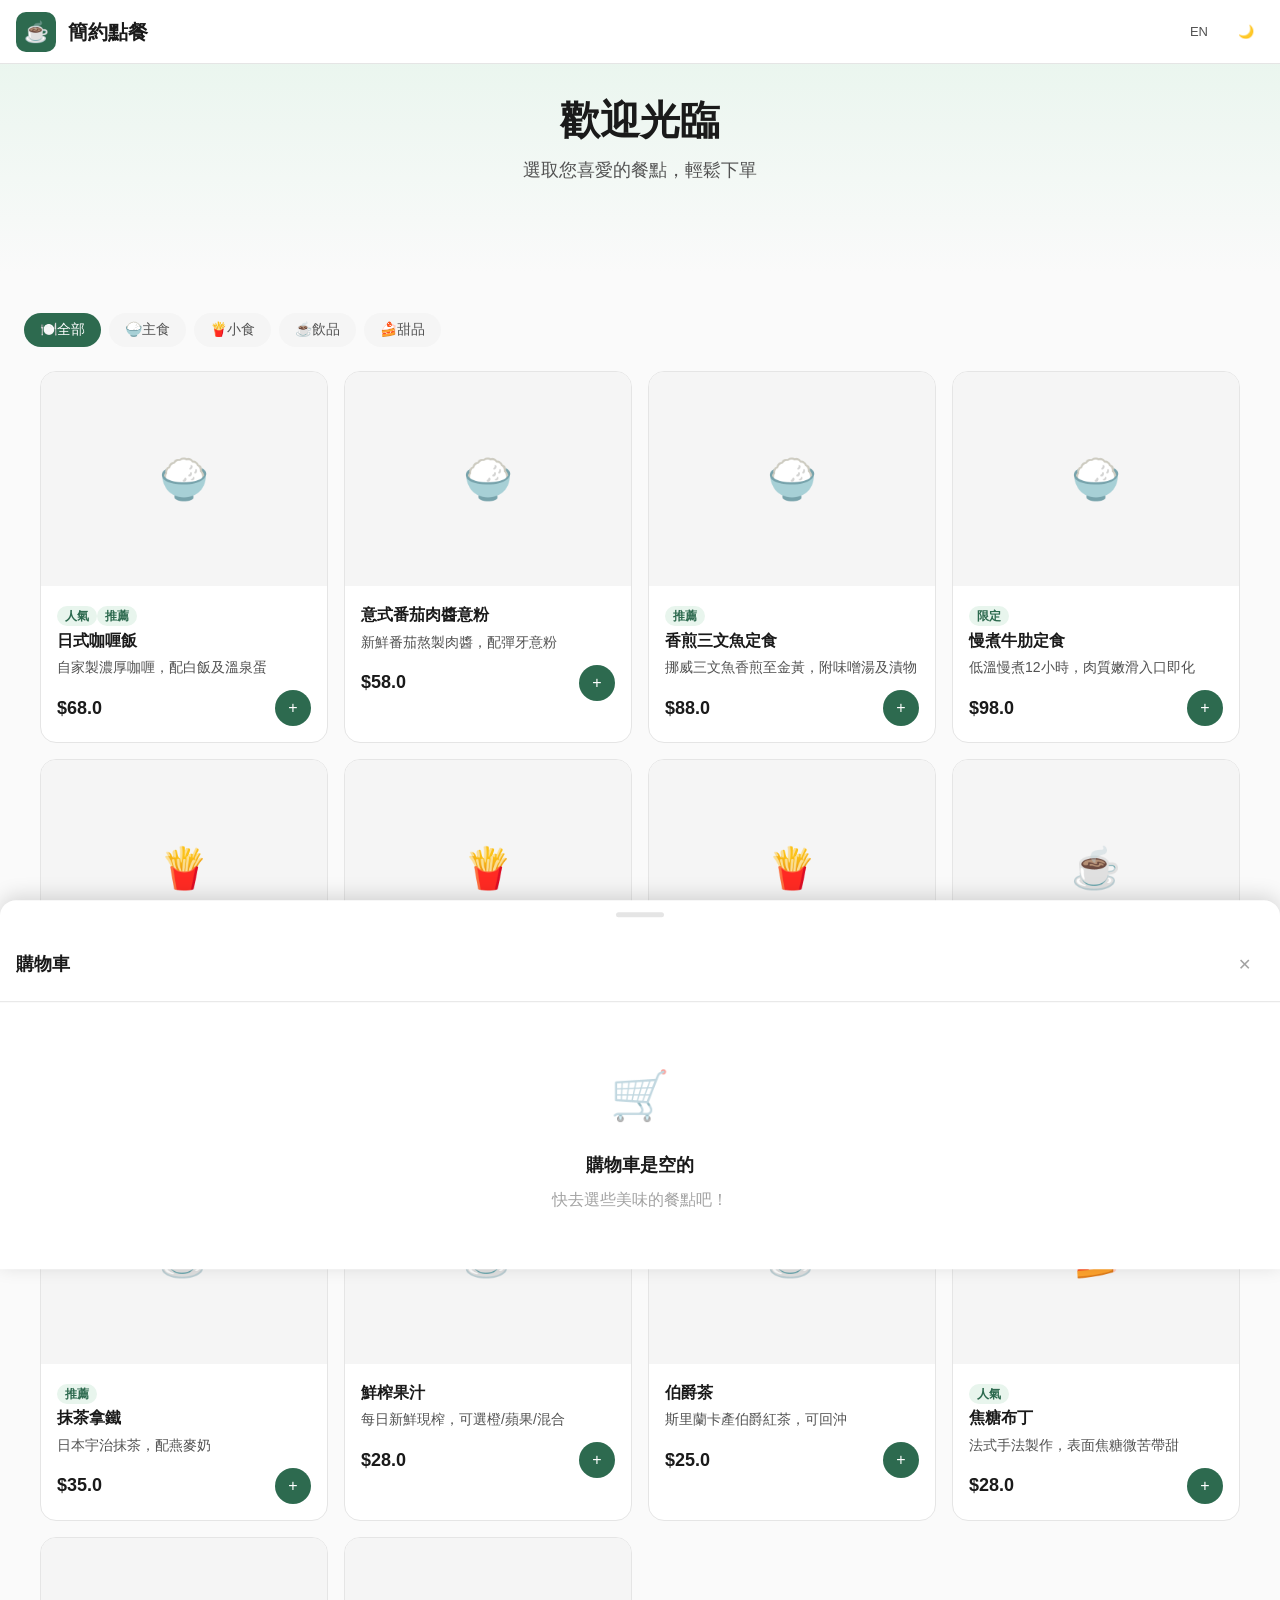
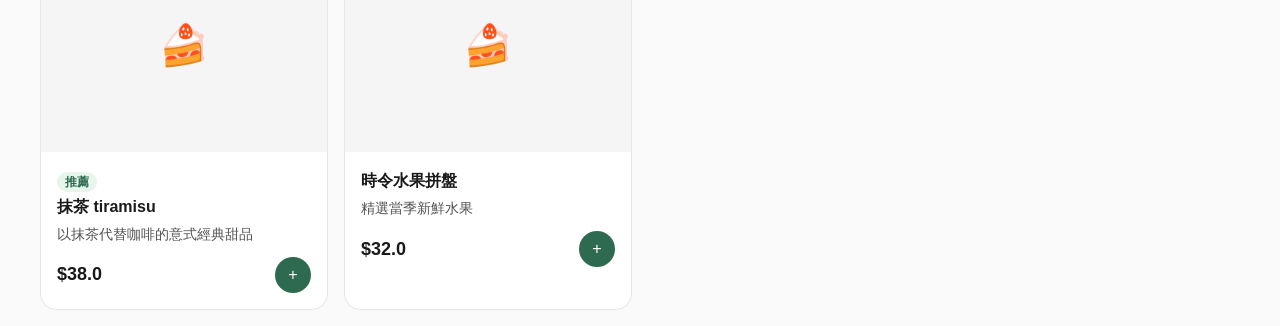
<file: index.html>
<!DOCTYPE html>
<html lang="zh-HK">
<head>
  <meta charset="UTF-8">
  <meta name="viewport" content="width=device-width, initial-scale=1.0">
  <title>簡約點餐</title>
  <link rel="stylesheet" href="css/design-system.css">
  <link rel="stylesheet" href="css/components.css">
  <link rel="stylesheet" href="css/layout.css">
  <link rel="stylesheet" href="css/customer.css">
</head>
<body>
  <header class="header">
    <div class="header-brand">
      <div class="header-brand-icon">☕</div>
      <span>簡約點餐</span>
    </div>
    <div class="header-actions">
      <button class="btn btn-ghost btn-sm" id="lang-toggle">EN</button>
      <button class="btn btn-ghost btn-icon btn-sm" id="theme-toggle" aria-label="切換主題">
        <span class="theme-icon-light">🌙</span>
        <span class="theme-icon-dark" style="display:none;">☀️</span>
      </button>
    </div>
  </header>

  <main class="customer-view active">
    <div class="hero-section">
      <div class="hero-title">歡迎光臨</div>
      <div class="hero-subtitle">選取您喜愛的餐點，輕鬆下單</div>
    </div>
    <div class="container">
      <div id="category-tabs" class="category-tabs"></div>
      <div id="menu-grid" class="menu-grid"></div>
    </div>
  </main>

  <div id="cart-overlay" class="modal-overlay" style="background: rgba(0,0,0,0.3);"></div>
  <div id="cart-drawer" class="cart-drawer">
    <div class="cart-drawer-handle"></div>
    <div class="cart-drawer-header">
      <div class="cart-drawer-title">購物車</div>
      <button class="cart-drawer-close" id="close-cart-btn" aria-label="關閉">✕</button>
    </div>
    <div class="cart-drawer-body"></div>
    <div class="cart-drawer-footer" style="display: none;">
      <div class="cart-summary"></div>
      <button class="btn btn-primary btn-full btn-lg cart-checkout-btn" id="checkout-btn">前往結帳</button>
    </div>
  </div>

  <div id="checkout-modal" class="modal-overlay checkout-modal">
    <div class="modal">
      <div class="modal-header">
        <div class="modal-title">確認訂單</div>
        <button class="modal-close" id="close-checkout-btn" aria-label="關閉">✕</button>
      </div>
      <div class="modal-body">
        <form class="checkout-form" id="checkout-form">
          <div class="checkout-form-group">
            <label class="label" for="customerName">顧客姓名 *</label>
            <input class="input" type="text" id="customerName" name="customerName" placeholder="請輸入姓名" required>
          </div>
          <div class="checkout-form-group">
            <label class="label" for="phone">聯絡電話 *</label>
            <input class="input" type="tel" id="phone" name="phone" placeholder="例如：91234567" required>
          </div>
          <div class="checkout-form-row">
            <div class="checkout-form-group">
              <label class="label" for="tableNumber">桌號 / 外帶號碼 *</label>
              <input class="input" type="text" id="tableNumber" name="tableNumber" placeholder="例如：5 或 外帶" required>
            </div>
            <div class="checkout-form-group">
              <label class="label" for="pickupTime">取餐時間</label>
              <input class="input" type="time" id="pickupTime" name="pickupTime">
            </div>
          </div>
          <div class="checkout-form-group">
            <label class="label" for="notes">訂單備註</label>
            <textarea class="textarea" id="notes" name="notes" placeholder="例如：少辣、不要洋蔥..." rows="3"></textarea>
          </div>
          <button type="submit" class="btn btn-primary btn-full btn-lg">送出訂單</button>
        </form>
      </div>
    </div>
  </div>

  <nav class="mobile-footer">
    <div class="footer-item active" data-view="customer">
      <div class="footer-item-icon">🍽️</div>
      <span>點餐</span>
    </div>
    <div class="footer-item" id="mobile-cart-btn">
      <div class="footer-item-icon footer-badge">
        🛒
        <span class="footer-badge-count" id="mobile-cart-badge" style="display:none;">0</span>
      </div>
      <span>購物車</span>
    </div>
    <a href="admin.html" class="footer-item">
      <div class="footer-item-icon">⚙️</div>
      <span>管理</span>
    </a>
  </nav>

  <script type="module" src="js/app-customer.js"></script>
</body>
</html>
</file>
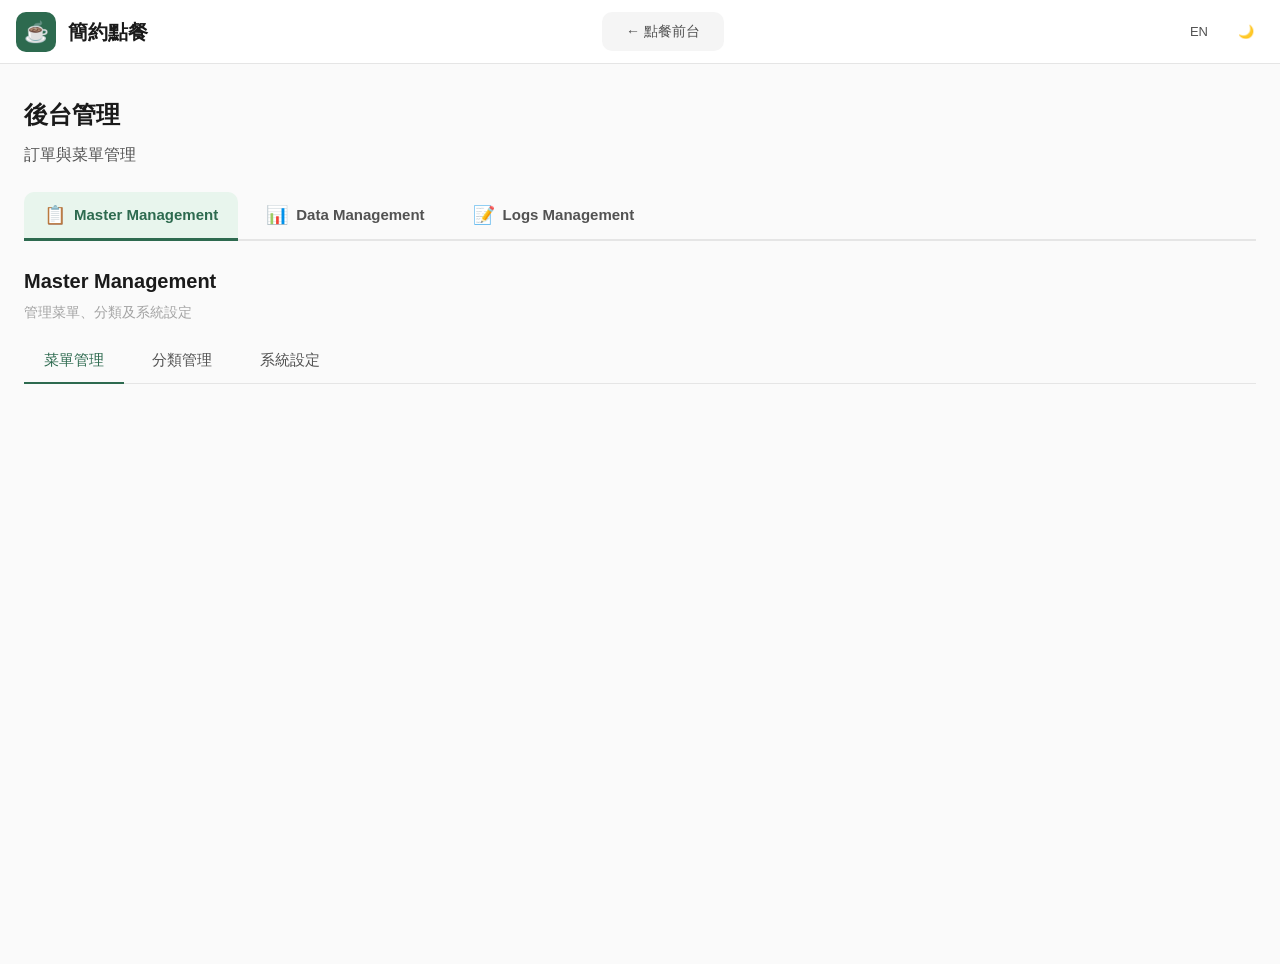
<file: admin.html>
<!DOCTYPE html>
<html lang="zh-HK">
<head>
  <meta charset="UTF-8">
  <meta name="viewport" content="width=device-width, initial-scale=1.0">
  <title>後台管理 — 簡約點餐</title>
  <link rel="stylesheet" href="css/design-system.css">
  <link rel="stylesheet" href="css/components.css">
  <link rel="stylesheet" href="css/layout.css">
  <link rel="stylesheet" href="css/admin.css">
</head>
<body>
  <header class="header">
    <div class="header-brand">
      <div class="header-brand-icon">☕</div>
      <span>簡約點餐</span>
    </div>
    <nav class="header-nav">
      <a href="index.html" class="header-nav-item">← 點餐前台</a>
    </nav>
    <div class="header-actions">
      <button class="btn btn-ghost btn-sm" id="lang-toggle">EN</button>
      <button class="btn btn-ghost btn-icon btn-sm" id="theme-toggle" aria-label="切換主題">
        <span class="theme-icon-light">🌙</span>
        <span class="theme-icon-dark" style="display:none;">☀️</span>
      </button>
    </div>
  </header>

  <div class="admin-view active">
    <div class="page">
      <div class="page-main" style="margin-left: 0;">
        <div class="page-header">
          <h1 class="page-title">後台管理</h1>
          <p class="page-subtitle">系統管理與設定</p>
        </div>

        <div class="admin-section-tabs">
          <button class="admin-section-tab active" data-section="master">
            <span class="admin-section-tab-icon">📋</span>
            <span>Master Management</span>
          </button>
          <button class="admin-section-tab" data-section="data">
            <span class="admin-section-tab-icon">📊</span>
            <span>Data Management</span>
          </button>
          <button class="admin-section-tab" data-section="logs">
            <span class="admin-section-tab-icon">📝</span>
            <span>Logs Management</span>
          </button>
        </div>

        <!-- Master Management -->
        <div id="section-master" class="admin-section-content active">
          <div class="section-header">
            <h2 class="section-title">Master Management</h2>
            <p class="section-subtitle">管理菜單、分類及系統設定</p>
          </div>
          <div class="admin-tabs">
            <button class="admin-tab active" data-tab="menu">菜單管理</button>
            <button class="admin-tab" data-tab="categories">分類管理</button>
            <button class="admin-tab" data-tab="settings">系統設定</button>
          </div>
          <div id="admin-menu-section"><div id="admin-menu"></div></div>
          <div id="admin-categories-section" style="display: none;"><div id="admin-categories"></div></div>
          <div id="admin-settings-section" style="display: none;"><div id="admin-settings"></div></div>
        </div>

        <!-- Data Management -->
        <div id="section-data" class="admin-section-content" style="display: none;">
          <div class="section-header">
            <h2 class="section-title">Data Management</h2>
            <p class="section-subtitle">訂單數據與統計報表</p>
          </div>
          <div id="admin-stats" class="admin-stats"></div>
          <div class="admin-tabs">
            <button class="admin-tab active" data-tab="orders">訂單管理</button>
            <button class="admin-tab" data-tab="reports">統計報表</button>
          </div>
          <div id="admin-orders-section"><div id="admin-orders" class="admin-orders"></div></div>
          <div id="admin-reports-section" style="display: none;"><div id="admin-reports"></div></div>
        </div>

        <!-- Logs Management -->
        <div id="section-logs" class="admin-section-content" style="display: none;">
          <div class="section-header">
            <h2 class="section-title">Logs Management</h2>
            <p class="section-subtitle">系統操作記錄與審計日誌</p>
          </div>
          <div class="admin-tabs">
            <button class="admin-tab active" data-tab="activity">操作日誌</button>
            <button class="admin-tab" data-tab="audit">審計日誌</button>
          </div>
          <div id="admin-activity-section"><div id="admin-activity"></div></div>
          <div id="admin-audit-section" style="display: none;"><div id="admin-audit"></div></div>
        </div>
      </div>
    </div>
  </div>

  <div id="order-detail-modal" class="modal-overlay">
    <div class="modal modal-lg">
      <div class="modal-header">
        <div class="modal-title">訂單詳情</div>
        <button class="modal-close" id="close-order-detail-btn" aria-label="關閉">✕</button>
      </div>
      <div class="modal-body"></div>
    </div>
  </div>

  <div id="menu-form-modal" class="modal-overlay">
    <div class="modal">
      <div class="modal-header">
        <div class="modal-title">新增餐點</div>
        <button class="modal-close" id="close-menu-form-btn" aria-label="關閉">✕</button>
      </div>
      <div class="modal-body">
        <form class="menu-form">
          <div class="menu-form-group">
            <label class="label" for="menu-name">名稱 *</label>
            <input class="input" type="text" id="menu-name" name="name" placeholder="餐點名稱" required>
          </div>
          <div class="menu-form-group">
            <label class="label" for="menu-name-en">English Name</label>
            <input class="input" type="text" id="menu-name-en" name="nameEn" placeholder="English name">
          </div>
          <div class="menu-form-group">
            <label class="label" for="menu-desc">描述</label>
            <textarea class="textarea" id="menu-desc" name="description" placeholder="簡短描述" rows="2"></textarea>
          </div>
          <div class="menu-form-group">
            <label class="label" for="menu-desc-en">English Description</label>
            <textarea class="textarea" id="menu-desc-en" name="descriptionEn" placeholder="Brief description" rows="2"></textarea>
          </div>
          <div class="menu-form-row">
            <div class="menu-form-group">
              <label class="label" for="menu-price">價格 *</label>
              <input class="input" type="number" id="menu-price" name="price" min="0" step="1" placeholder="0" required>
            </div>
            <div class="menu-form-group">
              <label class="label" for="menu-category">分類</label>
              <select class="input select" id="menu-category" name="category">
                <option value="mains">主食</option>
                <option value="sides">小食</option>
                <option value="drinks">飲品</option>
                <option value="desserts">甜品</option>
              </select>
            </div>
          </div>
          <div class="menu-form-group">
            <label class="label" for="menu-tags">標籤（逗號分隔）</label>
            <input class="input" type="text" id="menu-tags" name="tags" placeholder="例如：人氣, 推薦">
          </div>
          <div class="menu-form-group">
            <label class="label" for="menu-image">圖片網址</label>
            <input class="input" type="text" id="menu-image" name="image" placeholder="https://example.com/photo.jpg">
          </div>
          <div class="menu-form-group">
            <label class="label">或上傳圖片</label>
            <div class="image-upload-area">
              <input type="file" id="menu-image-upload" accept="image/*" class="image-upload-input">
              <label for="menu-image-upload" class="image-upload-label">📁 點擊選擇圖片</label>
            </div>
            <div id="image-preview" class="image-preview"></div>
          </div>
          <button type="submit" class="btn btn-primary btn-full btn-lg">儲存</button>
        </form>
      </div>
    </div>
  </div>

  <div class="toast-container" id="toast-container"></div>

  <nav class="mobile-footer">
    <a href="index.html" class="footer-item">
      <div class="footer-item-icon">🍽️</div>
      <span>點餐</span>
    </a>
    <div class="footer-item active" data-view="admin">
      <div class="footer-item-icon">⚙️</div>
      <span>管理</span>
    </div>
  </nav>

  <script type="module" src="js/app-admin.js"></script>
</body>
</html>
</file>
<file: css/design-system.css>
:root {
  --color-bg: #fafafa;
  --color-bg-elevated: #ffffff;
  --color-bg-muted: #f5f5f5;
  --color-border: #e5e5e5;
  --color-border-strong: #d4d4d4;
  --color-text: #1a1a1a;
  --color-text-secondary: #525252;
  --color-text-muted: #a3a3a3;
  --color-primary: #2d6a4f;
  --color-primary-hover: #1b4d36;
  --color-primary-light: #e8f5ed;
  --color-danger: #b91c1c;
  --color-danger-hover: #991b1b;
  --color-danger-light: #fef2f2;
  --color-warning: #b45309;
  --color-warning-light: #fffbeb;
  --color-info: #1e40af;
  --color-info-light: #eff6ff;
  --color-success: #166534;
  --color-success-light: #f0fdf4;
  --shadow-sm: 0 1px 2px rgba(0, 0, 0, 0.05);
  --shadow-md: 0 4px 6px -1px rgba(0, 0, 0, 0.1), 0 2px 4px -2px rgba(0, 0, 0, 0.1);
  --shadow-lg: 0 10px 15px -3px rgba(0, 0, 0, 0.1), 0 4px 6px -4px rgba(0, 0, 0, 0.1);
  --radius-sm: 6px;
  --radius-md: 10px;
  --radius-lg: 16px;
  --radius-full: 9999px;
  --font-sans: -apple-system, BlinkMacSystemFont, "Segoe UI", Roboto, "Helvetica Neue", Arial, "Noto Sans TC", "PingFang TC", "Microsoft JhengHei", sans-serif;
  --font-mono: ui-monospace, SFMono-Regular, "SF Mono", Menlo, Consolas, monospace;
  --transition-fast: 120ms ease;
  --transition-normal: 200ms ease;
  --transition-slow: 300ms ease;
  --space-1: 4px;
  --space-2: 8px;
  --space-3: 12px;
  --space-4: 16px;
  --space-5: 20px;
  --space-6: 24px;
  --space-8: 32px;
  --space-10: 40px;
  --space-12: 48px;
  --space-16: 64px;
  --header-height: 64px;
  --footer-height: 88px;
  --sidebar-width: 280px;
  --z-dropdown: 100;
  --z-modal: 200;
  --z-toast: 300;
  --z-tooltip: 400;
}

[data-theme="dark"] {
  --color-bg: #0f0f0f;
  --color-bg-elevated: #1a1a1a;
  --color-bg-muted: #262626;
  --color-border: #333333;
  --color-border-strong: #404040;
  --color-text: #fafafa;
  --color-text-secondary: #d4d4d4;
  --color-text-muted: #737373;
  --color-primary: #4ade80;
  --color-primary-hover: #86efac;
  --color-primary-light: #14532d;
  --color-danger: #f87171;
  --color-danger-hover: #fca5a5;
  --color-danger-light: #450a0a;
  --color-warning: #fbbf24;
  --color-warning-light: #451a03;
  --color-info: #60a5fa;
  --color-info-light: #1e3a5f;
  --color-success: #4ade80;
  --color-success-light: #052e16;
  --shadow-sm: 0 1px 2px rgba(0, 0, 0, 0.3);
  --shadow-md: 0 4px 6px -1px rgba(0, 0, 0, 0.4), 0 2px 4px -2px rgba(0, 0, 0, 0.3);
  --shadow-lg: 0 10px 15px -3px rgba(0, 0, 0, 0.4), 0 4px 6px -4px rgba(0, 0, 0, 0.3);
}

*, *::before, *::after {
  box-sizing: border-box;
  margin: 0;
  padding: 0;
}

html {
  font-size: 16px;
  -webkit-font-smoothing: antialiased;
  -moz-osx-font-smoothing: grayscale;
  text-rendering: optimizeLegibility;
}

body {
  font-family: var(--font-sans);
  font-size: 1rem;
  line-height: 1.6;
  color: var(--color-text);
  background-color: var(--color-bg);
  transition: background-color var(--transition-normal), color var(--transition-normal);
  min-height: 100vh;
}

a {
  color: inherit;
  text-decoration: none;
}

button {
  font-family: inherit;
  font-size: inherit;
  cursor: pointer;
  border: none;
  background: none;
}

input, select, textarea {
  font-family: inherit;
  font-size: inherit;
  color: inherit;
}

img {
  max-width: 100%;
  height: auto;
  display: block;
}

ul, ol {
  list-style: none;
}

.sr-only {
  position: absolute;
  width: 1px;
  height: 1px;
  padding: 0;
  margin: -1px;
  overflow: hidden;
  clip: rect(0, 0, 0, 0);
  white-space: nowrap;
  border: 0;
}

.container {
  width: 100%;
  max-width: 1280px;
  margin: 0 auto;
  padding: 0 var(--space-4);
}

@media (min-width: 768px) {
  .container {
    padding: 0 var(--space-6);
  }
}

.visually-hidden {
  position: absolute;
  width: 1px;
  height: 1px;
  padding: 0;
  margin: -1px;
  overflow: hidden;
  clip: rect(0, 0, 0, 0);
  white-space: nowrap;
  border: 0;
}
</file>
<file: css/components.css>
.btn {
  display: inline-flex;
  align-items: center;
  justify-content: center;
  gap: var(--space-2);
  height: 44px;
  padding: 0 var(--space-4);
  font-size: 0.875rem;
  font-weight: 500;
  line-height: 1;
  border-radius: var(--radius-md);
  transition: all var(--transition-fast);
  white-space: nowrap;
}

.btn:disabled {
  opacity: 0.5;
  cursor: not-allowed;
}

.btn-primary {
  background-color: var(--color-primary);
  color: #fff;
}

.btn-primary:hover:not(:disabled) {
  background-color: var(--color-primary-hover);
}

.btn-secondary {
  background-color: var(--color-bg-muted);
  color: var(--color-text);
  border: 1px solid var(--color-border);
}

.btn-secondary:hover:not(:disabled) {
  background-color: var(--color-border);
}

.btn-ghost {
  background-color: transparent;
  color: var(--color-text-secondary);
}

.btn-ghost:hover:not(:disabled) {
  background-color: var(--color-bg-muted);
  color: var(--color-text);
}

.btn-danger {
  background-color: var(--color-danger);
  color: #fff;
}

.btn-danger:hover:not(:disabled) {
  background-color: var(--color-danger-hover);
}

.btn-sm {
  height: 36px;
  padding: 0 var(--space-3);
  font-size: 0.8125rem;
}

.btn-lg {
  height: 52px;
  padding: 0 var(--space-6);
  font-size: 1rem;
}

.btn-full {
  width: 100%;
}

.btn-icon {
  width: 44px;
  height: 44px;
  padding: 0;
}

.btn-icon.btn-sm {
  width: 36px;
  height: 36px;
}

.input {
  width: 100%;
  height: 44px;
  padding: 0 var(--space-4);
  font-size: 1rem;
  line-height: 1.5;
  color: var(--color-text);
  background-color: var(--color-bg-elevated);
  border: 1px solid var(--color-border);
  border-radius: var(--radius-md);
  transition: all var(--transition-fast);
}

.input::placeholder {
  color: var(--color-text-muted);
}

.input:focus {
  outline: none;
  border-color: var(--color-primary);
  box-shadow: 0 0 0 3px var(--color-primary-light);
}

.input:disabled {
  background-color: var(--color-bg-muted);
  color: var(--color-text-muted);
  cursor: not-allowed;
}

.input-error {
  border-color: var(--color-danger);
}

.input-error:focus {
  box-shadow: 0 0 0 3px var(--color-danger-light);
}

.label {
  display: block;
  font-size: 0.875rem;
  font-weight: 500;
  color: var(--color-text);
  margin-bottom: var(--space-2);
}

.textarea {
  width: 100%;
  min-height: 100px;
  padding: var(--space-3) var(--space-4);
  font-size: 0.9375rem;
  line-height: 1.6;
  color: var(--color-text);
  background-color: var(--color-bg-elevated);
  border: 1px solid var(--color-border);
  border-radius: var(--radius-md);
  resize: vertical;
  transition: all var(--transition-fast);
}

.textarea:focus {
  outline: none;
  border-color: var(--color-primary);
  box-shadow: 0 0 0 3px var(--color-primary-light);
}

.select {
  appearance: none;
  background-image: url("data:image/svg+xml,%3Csvg xmlns='http://www.w3.org/2000/svg' width='16' height='16' viewBox='0 0 24 24' fill='none' stroke='%23525252' stroke-width='2' stroke-linecap='round' stroke-linejoin='round'%3E%3Cpolyline points='6 9 12 15 18 9'%3E%3C/polyline%3E%3C/svg%3E");
  background-repeat: no-repeat;
  background-position: right var(--space-3) center;
  padding-right: var(--space-10);
}

.card {
  background-color: var(--color-bg-elevated);
  border: 1px solid var(--color-border);
  border-radius: var(--radius-lg);
  box-shadow: var(--shadow-sm);
  transition: box-shadow var(--transition-normal), border-color var(--transition-normal);
}

.card:hover {
  box-shadow: var(--shadow-md);
}

.card-header {
  padding: var(--space-4) var(--space-5);
  border-bottom: 1px solid var(--color-border);
}

.card-body {
  padding: var(--space-5);
}

.card-footer {
  padding: var(--space-4) var(--space-5);
  border-top: 1px solid var(--color-border);
  display: flex;
  align-items: center;
  justify-content: flex-end;
  gap: var(--space-3);
}

.badge {
  display: inline-flex;
  align-items: center;
  padding: var(--space-1) var(--space-2);
  font-size: 0.75rem;
  font-weight: 600;
  line-height: 1;
  border-radius: var(--radius-full);
  white-space: nowrap;
}

.badge-primary {
  background-color: var(--color-primary-light);
  color: var(--color-primary);
}

.badge-success {
  background-color: var(--color-success-light);
  color: var(--color-success);
}

.badge-warning {
  background-color: var(--color-warning-light);
  color: var(--color-warning);
}

.badge-danger {
  background-color: var(--color-danger-light);
  color: var(--color-danger);
}

.badge-info {
  background-color: var(--color-info-light);
  color: var(--color-info);
}

.badge-neutral {
  background-color: var(--color-bg-muted);
  color: var(--color-text-secondary);
}

[data-theme="dark"] .badge-neutral {
  background-color: var(--color-border);
  color: var(--color-text-secondary);
}

.avatar {
  display: inline-flex;
  align-items: center;
  justify-content: center;
  width: 40px;
  height: 40px;
  font-size: 0.875rem;
  font-weight: 600;
  color: #fff;
  background-color: var(--color-primary);
  border-radius: var(--radius-full);
  overflow: hidden;
}

.avatar-img {
  width: 100%;
  height: 100%;
  object-fit: cover;
}

.avatar-sm {
  width: 32px;
  height: 32px;
  font-size: 0.75rem;
}

.avatar-lg {
  width: 56px;
  height: 56px;
  font-size: 1.125rem;
}

.divider {
  height: 1px;
  background-color: var(--color-border);
  margin: var(--space-4) 0;
}

.divider-vertical {
  width: 1px;
  height: 100%;
  background-color: var(--color-border);
  margin: 0 var(--space-4);
}

.tooltip {
  position: relative;
}

.tooltip::after {
  content: attr(data-tooltip);
  position: absolute;
  bottom: 100%;
  left: 50%;
  transform: translateX(-50%) translateY(-8px);
  padding: var(--space-2) var(--space-3);
  font-size: 0.75rem;
  font-weight: 500;
  color: #fff;
  background-color: var(--color-text);
  border-radius: var(--radius-sm);
  white-space: nowrap;
  opacity: 0;
  visibility: hidden;
  transition: all var(--transition-fast);
  z-index: var(--z-tooltip);
  pointer-events: none;
}

.tooltip:hover::after {
  opacity: 1;
  visibility: visible;
  transform: translateX(-50%) translateY(-4px);
}

.modal-overlay {
  position: fixed;
  inset: 0;
  background-color: rgba(0, 0, 0, 0.5);
  display: flex;
  align-items: center;
  justify-content: center;
  padding: var(--space-4);
  z-index: var(--z-modal);
  opacity: 0;
  visibility: hidden;
  transition: all var(--transition-normal);
}

.modal-overlay.open {
  opacity: 1;
  visibility: visible;
}

.modal {
  width: 100%;
  max-width: 500px;
  max-height: 90vh;
  background-color: var(--color-bg-elevated);
  border-radius: var(--radius-lg);
  box-shadow: var(--shadow-lg);
  overflow: hidden;
  transform: scale(0.95) translateY(20px);
  transition: transform var(--transition-normal);
}

.modal-overlay.open .modal {
  transform: scale(1) translateY(0);
}

.modal-header {
  display: flex;
  align-items: center;
  justify-content: space-between;
  padding: var(--space-4) var(--space-5);
  border-bottom: 1px solid var(--color-border);
}

.modal-title {
  font-size: 1.125rem;
  font-weight: 600;
  color: var(--color-text);
}

.modal-close {
  width: 40px;
  height: 40px;
  display: flex;
  align-items: center;
  justify-content: center;
  color: var(--color-text-muted);
  border-radius: var(--radius-md);
  transition: all var(--transition-fast);
}

.modal-close:hover {
  background-color: var(--color-bg-muted);
  color: var(--color-text);
}

.modal-body {
  padding: var(--space-5);
  overflow-y: auto;
}

.modal-footer {
  display: flex;
  align-items: center;
  justify-content: flex-end;
  gap: var(--space-3);
  padding: var(--space-4) var(--space-5);
  border-top: 1px solid var(--color-border);
}

.toast-container {
  position: fixed;
  bottom: var(--space-6);
  right: var(--space-6);
  display: flex;
  flex-direction: column;
  gap: var(--space-3);
  z-index: var(--z-toast);
  pointer-events: none;
}

.toast {
  display: flex;
  align-items: flex-start;
  gap: var(--space-3);
  padding: var(--space-4);
  background-color: var(--color-bg-elevated);
  border: 1px solid var(--color-border);
  border-radius: var(--radius-md);
  box-shadow: var(--shadow-lg);
  pointer-events: auto;
  animation: slideIn 0.3s ease;
  min-width: 280px;
  max-width: 400px;
}

@keyframes slideIn {
  from {
    opacity: 0;
    transform: translateX(100%);
  }
  to {
    opacity: 1;
    transform: translateX(0);
  }
}

.toast-success {
  border-left: 4px solid var(--color-success);
}

.toast-error {
  border-left: 4px solid var(--color-danger);
}

.toast-warning {
  border-left: 4px solid var(--color-warning);
}

.toast-info {
  border-left: 4px solid var(--color-info);
}

.toast-content {
  flex: 1;
}

.toast-title {
  font-weight: 600;
  color: var(--color-text);
  margin-bottom: var(--space-1);
}

.toast-message {
  font-size: 0.875rem;
  color: var(--color-text-secondary);
}

.toast-close {
  width: 24px;
  height: 24px;
  display: flex;
  align-items: center;
  justify-content: center;
  color: var(--color-text-muted);
  border-radius: var(--radius-sm);
  transition: all var(--transition-fast);
  flex-shrink: 0;
}

.toast-close:hover {
  background-color: var(--color-bg-muted);
  color: var(--color-text);
}

.skeleton {
  background: linear-gradient(90deg, var(--color-bg-muted) 25%, var(--color-border) 50%, var(--color-bg-muted) 75%);
  background-size: 200% 100%;
  animation: shimmer 1.5s infinite;
  border-radius: var(--radius-md);
}

@keyframes shimmer {
  0% { background-position: 200% 0; }
  100% { background-position: -200% 0; }
}

.tabs {
  display: flex;
  border-bottom: 1px solid var(--color-border);
  overflow-x: auto;
  scrollbar-width: none;
  -ms-overflow-style: none;
}

.tabs::-webkit-scrollbar {
  display: none;
}

.tab {
  padding: var(--space-3) var(--space-4);
  font-size: 0.875rem;
  font-weight: 500;
  color: var(--color-text-secondary);
  white-space: nowrap;
  border-bottom: 2px solid transparent;
  margin-bottom: -1px;
  transition: all var(--transition-fast);
}

.tab:hover {
  color: var(--color-text);
}

.tab.active {
  color: var(--color-primary);
  border-bottom-color: var(--color-primary);
}

.tab-panel {
  display: none;
}

.tab-panel.active {
  display: block;
  animation: fadeIn 0.2s ease;
}

@keyframes fadeIn {
  from { opacity: 0; }
  to { opacity: 1; }
}

.dropdown {
  position: relative;
}

.dropdown-menu {
  position: absolute;
  top: calc(100% + var(--space-2));
  right: 0;
  min-width: 200px;
  background-color: var(--color-bg-elevated);
  border: 1px solid var(--color-border);
  border-radius: var(--radius-md);
  box-shadow: var(--shadow-lg);
  padding: var(--space-2);
  z-index: var(--z-dropdown);
  opacity: 0;
  visibility: hidden;
  transform: translateY(-8px);
  transition: all var(--transition-fast);
}

.dropdown.open .dropdown-menu {
  opacity: 1;
  visibility: visible;
  transform: translateY(0);
}

.dropdown-item {
  display: flex;
  align-items: center;
  gap: var(--space-3);
  width: 100%;
  padding: var(--space-2) var(--space-3);
  font-size: 0.875rem;
  color: var(--color-text);
  border-radius: var(--radius-sm);
  transition: all var(--transition-fast);
}

.dropdown-item:hover {
  background-color: var(--color-bg-muted);
}

.dropdown-item.danger {
  color: var(--color-danger);
}

.dropdown-divider {
  height: 1px;
  background-color: var(--color-border);
  margin: var(--space-2) 0;
}
</file>
<file: css/layout.css>
.header {
  position: sticky;
  top: 0;
  z-index: 50;
  height: var(--header-height);
  background-color: var(--color-bg-elevated);
  border-bottom: 1px solid var(--color-border);
  display: flex;
  align-items: center;
  justify-content: space-between;
  padding: 0 var(--space-4);
}

.header-brand {
  display: flex;
  align-items: center;
  gap: var(--space-3);
  font-size: 1.25rem;
  font-weight: 700;
  color: var(--color-text);
}

.header-brand-icon {
  width: 40px;
  height: 40px;
  display: flex;
  align-items: center;
  justify-content: center;
  background-color: var(--color-primary);
  color: #fff;
  border-radius: var(--radius-md);
  font-size: 1.25rem;
}

.header-actions {
  display: flex;
  align-items: center;
  gap: var(--space-2);
}

.header-nav {
  display: none;
  align-items: center;
  gap: var(--space-1);
  padding: 0 var(--space-2);
  background-color: var(--color-bg-muted);
  border-radius: var(--radius-md);
}

.header-nav-item {
  padding: var(--space-2) var(--space-4);
  font-size: 0.875rem;
  font-weight: 500;
  color: var(--color-text-secondary);
  border-radius: var(--radius-sm);
  transition: all var(--transition-fast);
}

.header-nav-item:hover,
.header-nav-item.active {
  color: var(--color-primary);
  background-color: var(--color-primary-light);
}

@media (min-width: 768px) {
  .header-nav {
    display: flex;
  }
}

.footer {
  position: fixed;
  bottom: 0;
  left: 0;
  right: 0;
  z-index: 40;
  height: var(--footer-height);
  background-color: var(--color-bg-elevated);
  border-top: 1px solid var(--color-border);
  display: flex;
  align-items: center;
  justify-content: space-around;
  padding: 0 var(--space-4);
  safe-area-inset-bottom: env(safe-area-inset-bottom);
}

.footer-item {
  display: flex;
  flex-direction: column;
  align-items: center;
  gap: var(--space-1);
  padding: var(--space-2);
  color: var(--color-text-muted);
  font-size: 0.75rem;
  font-weight: 500;
  transition: color var(--transition-fast);
  min-width: 60px;
}

.footer-item:hover,
.footer-item.active {
  color: var(--color-primary);
}

.footer-item-icon {
  width: 24px;
  height: 24px;
  display: flex;
  align-items: center;
  justify-content: center;
}

.footer-badge {
  position: relative;
}

.footer-badge-count {
  position: absolute;
  top: -4px;
  right: -4px;
  min-width: 18px;
  height: 18px;
  padding: 0 4px;
  font-size: 0.625rem;
  font-weight: 700;
  color: #fff;
  background-color: var(--color-danger);
  border-radius: var(--radius-full);
  display: flex;
  align-items: center;
  justify-content: center;
}

/* ── Mobile Footer (shared) ── */
.mobile-footer {
  position: fixed; bottom: 0; left: 0; right: 0;
  z-index: 40; height: var(--footer-height);
  background-color: var(--color-bg-elevated);
  border-top: 1px solid var(--color-border);
  display: flex; align-items: center; justify-content: space-around;
  padding: 0 var(--space-4);
}
.footer-badge {
  position: relative;
}
.footer-badge-count {
  position: absolute;
  top: -4px; right: -4px;
  min-width: 18px; height: 18px;
  padding: 0 4px;
  font-size: 0.625rem; font-weight: 700;
  color: #fff;
  background-color: var(--color-danger);
  border-radius: var(--radius-full);
  display: flex; align-items: center; justify-content: center;
}
@media (min-width: 768px) {
  .footer,
  .mobile-footer {
    display: none;
  }
}

.sidebar {
  position: fixed;
  top: 0;
  left: 0;
  bottom: 0;
  z-index: 60;
  width: var(--sidebar-width);
  background-color: var(--color-bg-elevated);
  border-right: 1px solid var(--color-border);
  display: flex;
  flex-direction: column;
  transform: translateX(-100%);
  transition: transform var(--transition-normal);
}

.sidebar.open {
  transform: translateX(0);
}

.sidebar-overlay {
  position: fixed;
  inset: 0;
  background-color: rgba(0, 0, 0, 0.5);
  z-index: 55;
  opacity: 0;
  visibility: hidden;
  transition: all var(--transition-normal);
}

.sidebar-overlay.open {
  opacity: 1;
  visibility: visible;
}

.sidebar-header {
  display: flex;
  align-items: center;
  justify-content: space-between;
  height: var(--header-height);
  padding: 0 var(--space-4);
  border-bottom: 1px solid var(--color-border);
}

.sidebar-title {
  font-size: 1.125rem;
  font-weight: 600;
  color: var(--color-text);
}

.sidebar-close {
  width: 40px;
  height: 40px;
  display: flex;
  align-items: center;
  justify-content: center;
  color: var(--color-text-muted);
  border-radius: var(--radius-md);
  transition: all var(--transition-fast);
}

.sidebar-close:hover {
  background-color: var(--color-bg-muted);
  color: var(--color-text);
}

.sidebar-nav {
  flex: 1;
  overflow-y: auto;
  padding: var(--space-4);
}

.sidebar-nav-section {
  margin-bottom: var(--space-6);
}

.sidebar-nav-section-title {
  font-size: 0.75rem;
  font-weight: 600;
  text-transform: uppercase;
  letter-spacing: 0.05em;
  color: var(--color-text-muted);
  margin-bottom: var(--space-3);
  padding: 0 var(--space-2);
}

.sidebar-nav-item {
  display: flex;
  align-items: center;
  gap: var(--space-3);
  padding: var(--space-3) var(--space-4);
  font-size: 0.9375rem;
  font-weight: 500;
  color: var(--color-text-secondary);
  border-radius: var(--radius-md);
  transition: all var(--transition-fast);
}

.sidebar-nav-item:hover,
.sidebar-nav-item.active {
  background-color: var(--color-primary-light);
  color: var(--color-primary);
}

.sidebar-nav-item-icon {
  width: 24px;
  height: 24px;
  display: flex;
  align-items: center;
  justify-content: center;
  flex-shrink: 0;
}

.sidebar-footer {
  padding: var(--space-4);
  border-top: 1px solid var(--color-border);
}

@media (min-width: 1024px) {
  .sidebar {
    transform: translateX(0);
    position: sticky;
    top: 0;
    height: 100vh;
  }
  .sidebar-overlay {
    display: none;
  }
}

.page {
  display: flex;
  min-height: 100vh;
}

.page-main {
  flex: 1;
  min-width: 0;
  padding: var(--space-6) var(--space-4);
  padding-bottom: calc(var(--footer-height) + var(--space-6));
}

@media (min-width: 768px) {
  .page-main {
    padding: var(--space-8) var(--space-6);
    padding-bottom: var(--space-8);
  }
}

@media (min-width: 1024px) {
  .page-main {
    margin-left: var(--sidebar-width);
  }
}

.page-header {
  margin-bottom: var(--space-6);
}

.page-title {
  font-size: 1.5rem;
  font-weight: 700;
  color: var(--color-text);
  margin-bottom: var(--space-2);
}

.page-subtitle {
  font-size: 1rem;
  color: var(--color-text-secondary);
}

.grid {
  display: grid;
  gap: var(--space-4);
}

.grid-1 { grid-template-columns: repeat(1, 1fr); }
.grid-2 { grid-template-columns: repeat(2, 1fr); }
.grid-3 { grid-template-columns: repeat(3, 1fr); }
.grid-4 { grid-template-columns: repeat(4, 1fr); }

@media (min-width: 640px) {
  .sm\:grid-2 { grid-template-columns: repeat(2, 1fr); }
  .sm\:grid-3 { grid-template-columns: repeat(3, 1fr); }
}

@media (min-width: 768px) {
  .md\:grid-2 { grid-template-columns: repeat(2, 1fr); }
  .md\:grid-3 { grid-template-columns: repeat(3, 1fr); }
  .md\:grid-4 { grid-template-columns: repeat(4, 1fr); }
}

@media (min-width: 1024px) {
  .lg\:grid-3 { grid-template-columns: repeat(3, 1fr); }
  .lg\:grid-4 { grid-template-columns: repeat(4, 1fr); }
  .lg\:grid-5 { grid-template-columns: repeat(5, 1fr); }
}

.flex { display: flex; }
.flex-col { flex-direction: column; }
.items-center { align-items: center; }
.justify-between { justify-content: space-between; }
.gap-2 { gap: var(--space-2); }
.gap-3 { gap: var(--space-3); }
.gap-4 { gap: var(--space-4); }
.gap-6 { gap: var(--space-6); }

.w-full { width: 100%; }
.h-full { height: 100%; }

.text-center { text-align: center; }
.text-right { text-align: right; }

.font-medium { font-weight: 500; }
.font-semibold { font-weight: 600; }
.font-bold { font-weight: 700; }

.text-sm { font-size: 0.875rem; }
.text-base { font-size: 1rem; }
.text-lg { font-size: 1.125rem; }
.text-xl { font-size: 1.25rem; }
.text-2xl { font-size: 1.5rem; }

.text-primary { color: var(--color-primary); }
.text-secondary { color: var(--color-text-secondary); }
.text-muted { color: var(--color-text-muted); }
.text-success { color: var(--color-success); }
.text-danger { color: var(--color-danger); }
.text-warning { color: var(--color-warning); }
.text-info { color: var(--color-info); }

.mt-2 { margin-top: var(--space-2); }
.mt-3 { margin-top: var(--space-3); }
.mt-4 { margin-top: var(--space-4); }
.mt-6 { margin-top: var(--space-6); }
.mb-2 { margin-bottom: var(--space-2); }
.mb-3 { margin-bottom: var(--space-3); }
.mb-4 { margin-bottom: var(--space-4); }
.mb-6 { margin-bottom: var(--space-6); }

.p-4 { padding: var(--space-4); }
.p-5 { padding: var(--space-5); }
.p-6 { padding: var(--space-6); }

.rounded-md { border-radius: var(--radius-md); }
.rounded-lg { border-radius: var(--radius-lg); }

.shadow-sm { box-shadow: var(--shadow-sm); }
.shadow-md { box-shadow: var(--shadow-md); }

.overflow-hidden { overflow: hidden; }
.overflow-auto { overflow: auto; }
.overflow-x-auto { overflow-x: auto; }

.relative { position: relative; }
.absolute { position: absolute; }
.fixed { position: fixed; }
.sticky { position: sticky; }

.z-10 { z-index: 10; }
.z-20 { z-index: 20; }
.z-30 { z-index: 30; }
.z-40 { z-index: 40; }
.z-50 { z-index: 50; }

.hidden { display: none; }
.block { display: block; }
.inline-flex { display: inline-flex; }

@media (min-width: 768px) {
  .md\:hidden { display: none; }
  .md\:block { display: block; }
  .md\:flex { display: flex; }
}

@media (max-width: 767px) {
  .mobile\:hidden { display: none; }
}
</file>
<file: css/customer.css>
.category-tabs {
  display: flex;
  gap: var(--space-2);
  overflow-x: auto;
  padding: var(--space-2) var(--space-4);
  scrollbar-width: none;
  -ms-overflow-style: none;
  margin: 0 calc(-1 * var(--space-4));
}

.category-tabs::-webkit-scrollbar {
  display: none;
}

.category-tab {
  padding: var(--space-2) var(--space-4);
  font-size: 0.875rem;
  font-weight: 500;
  color: var(--color-text-secondary);
  white-space: nowrap;
  border-radius: var(--radius-full);
  background-color: var(--color-bg-muted);
  transition: all var(--transition-fast);
  flex-shrink: 0;
}

.category-tab:hover {
  color: var(--color-text);
  background-color: var(--color-border);
}

.category-tab.active {
  color: #fff;
  background-color: var(--color-primary);
}

.menu-grid {
  display: grid;
  grid-template-columns: 1fr;
  gap: var(--space-4);
  padding: var(--space-4);
}

@media (min-width: 640px) {
  .menu-grid {
    grid-template-columns: repeat(2, 1fr);
  }
}

@media (min-width: 1024px) {
  .menu-grid {
    grid-template-columns: repeat(3, 1fr);
  }
}

@media (min-width: 1280px) {
  .menu-grid {
    grid-template-columns: repeat(4, 1fr);
  }
}

.menu-card {
  background-color: var(--color-bg-elevated);
  border: 1px solid var(--color-border);
  border-radius: var(--radius-lg);
  overflow: hidden;
  transition: all var(--transition-normal);
}

.menu-card:hover {
  box-shadow: var(--shadow-md);
  border-color: var(--color-border-strong);
}

.menu-card-image {
  aspect-ratio: 4 / 3;
  background-color: var(--color-bg-muted);
  display: flex;
  align-items: center;
  justify-content: center;
  font-size: 2.5rem;
  overflow: hidden;
}

.menu-card-image img {
  width: 100%;
  height: 100%;
  object-fit: cover;
  transition: transform var(--transition-slow);
}

.menu-card:hover .menu-card-image img {
  transform: scale(1.05);
}

.menu-card-content {
  padding: var(--space-4);
}

.menu-card-category {
  font-size: 0.75rem;
  font-weight: 600;
  text-transform: uppercase;
  letter-spacing: 0.05em;
  color: var(--color-primary);
  margin-bottom: var(--space-2);
}

.menu-card-title {
  font-size: 1rem;
  font-weight: 600;
  color: var(--color-text);
  margin-bottom: var(--space-1);
}

.menu-card-description {
  font-size: 0.875rem;
  color: var(--color-text-secondary);
  line-height: 1.5;
  margin-bottom: var(--space-3);
  display: -webkit-box;
  -webkit-line-clamp: 2;
  -webkit-box-orient: vertical;
  overflow: hidden;
}

.menu-card-footer {
  display: flex;
  align-items: center;
  justify-content: space-between;
  gap: var(--space-3);
}

.menu-card-price {
  font-size: 1.125rem;
  font-weight: 700;
  color: var(--color-text);
}

.menu-card-add {
  width: 36px;
  height: 36px;
  display: flex;
  align-items: center;
  justify-content: center;
  background-color: var(--color-primary);
  color: #fff;
  border-radius: var(--radius-full);
  transition: all var(--transition-fast);
  flex-shrink: 0;
}

.menu-card-add:hover {
  background-color: var(--color-primary-hover);
  transform: scale(1.05);
}

.menu-card-quantity {
  display: flex;
  align-items: center;
  gap: var(--space-2);
  background-color: var(--color-primary);
  border-radius: var(--radius-full);
  padding: 0 var(--space-2);
  color: #fff;
}

.menu-card-qty-btn {
  width: 28px;
  height: 28px;
  display: flex;
  align-items: center;
  justify-content: center;
  border-radius: var(--radius-full);
  color: #fff;
  transition: background-color var(--transition-fast);
}

.menu-card-qty-btn:hover {
  background-color: rgba(255, 255, 255, 0.2);
}

.menu-card-qty-value {
  min-width: 24px;
  text-align: center;
  font-weight: 600;
  font-size: 0.875rem;
}

.cart-drawer {
  position: fixed;
  bottom: 0;
  left: 0;
  right: 0;
  z-index: 80;
  background-color: var(--color-bg-elevated);
  border-top-left-radius: var(--radius-lg);
  border-top-right-radius: var(--radius-lg);
  box-shadow: 0 -4px 20px rgba(0, 0, 0, 0.15);
  transform: translateY(100%);
  transition: transform var(--transition-normal);
  max-height: 85vh;
  display: flex;
  flex-direction: column;
}

.cart-drawer.open {
  transform: translateY(0);
}

.cart-drawer-handle {
  width: 48px;
  height: 5px;
  background-color: var(--color-border);
  border-radius: var(--radius-full);
  margin: var(--space-3) auto;
}

.cart-drawer-header {
  display: flex;
  align-items: center;
  justify-content: space-between;
  padding: var(--space-4);
  border-bottom: 1px solid var(--color-border);
}

.cart-drawer-title {
  font-size: 1.125rem;
  font-weight: 600;
  color: var(--color-text);
}

.cart-drawer-close {
  width: 40px;
  height: 40px;
  display: flex;
  align-items: center;
  justify-content: center;
  color: var(--color-text-muted);
  border-radius: var(--radius-md);
  transition: all var(--transition-fast);
}

.cart-drawer-close:hover {
  background-color: var(--color-bg-muted);
  color: var(--color-text);
}

.cart-drawer-body {
  flex: 1;
  overflow-y: auto;
  padding: var(--space-4);
  min-height: 200px;
}

.cart-empty {
  display: flex;
  flex-direction: column;
  align-items: center;
  justify-content: center;
  padding: var(--space-10) var(--space-4);
  text-align: center;
  color: var(--color-text-muted);
}

.cart-empty-icon {
  font-size: 3rem;
  margin-bottom: var(--space-4);
  opacity: 0.5;
}

.cart-empty-title {
  font-size: 1.125rem;
  font-weight: 600;
  color: var(--color-text);
  margin-bottom: var(--space-2);
}

.cart-item {
  display: flex;
  gap: var(--space-3);
  padding: var(--space-3) 0;
  border-bottom: 1px solid var(--color-border);
}

.cart-item-image {
  width: 64px;
  height: 64px;
  border-radius: var(--radius-md);
  background-color: var(--color-bg-muted);
  display: flex;
  align-items: center;
  justify-content: center;
  font-size: 1.5rem;
  flex-shrink: 0;
  overflow: hidden;
}

.cart-item-image img {
  width: 100%;
  height: 100%;
  object-fit: cover;
}

.cart-item-details {
  flex: 1;
  min-width: 0;
}

.cart-item-title {
  font-size: 0.9375rem;
  font-weight: 500;
  color: var(--color-text);
  margin-bottom: var(--space-1);
}

.cart-item-price {
  font-size: 0.875rem;
  color: var(--color-text-secondary);
  margin-bottom: var(--space-2);
}

.cart-item-controls {
  display: flex;
  align-items: center;
  gap: var(--space-2);
}

.cart-qty-btn {
  width: 32px;
  height: 32px;
  display: flex;
  align-items: center;
  justify-content: center;
  background-color: var(--color-bg-muted);
  border-radius: var(--radius-full);
  color: var(--color-text);
  transition: all var(--transition-fast);
}

.cart-qty-btn:hover {
  background-color: var(--color-border);
}

.cart-qty-value {
  min-width: 28px;
  text-align: center;
  font-weight: 600;
  font-size: 0.9375rem;
}

.cart-item-remove {
  padding: var(--space-1);
  color: var(--color-text-muted);
  border-radius: var(--radius-sm);
  transition: all var(--transition-fast);
}

.cart-item-remove:hover {
  color: var(--color-danger);
  background-color: var(--color-danger-light);
}

.cart-drawer-footer {
  padding: var(--space-4);
  border-top: 1px solid var(--color-border);
  background-color: var(--color-bg-elevated);
  position: sticky;
  bottom: 0;
}

.cart-summary {
  margin-bottom: var(--space-4);
}

.cart-summary-row {
  display: flex;
  justify-content: space-between;
  padding: var(--space-2) 0;
  font-size: 0.9375rem;
}

.cart-summary-row.total {
  font-size: 1.125rem;
  font-weight: 700;
  color: var(--color-text);
  border-top: 1px solid var(--color-border);
  margin-top: var(--space-2);
  padding-top: var(--space-3);
}

.cart-checkout-btn {
  width: 100%;
}

.checkout-modal .modal {
  max-width: 480px;
}

.checkout-form {
  display: flex;
  flex-direction: column;
  gap: var(--space-4);
}

.checkout-form-group {
  display: flex;
  flex-direction: column;
  gap: var(--space-2);
}

.checkout-form-row {
  display: grid;
  grid-template-columns: 1fr;
  gap: var(--space-4);
}

@media (min-width: 480px) {
  .checkout-form-row {
    grid-template-columns: 1fr 1fr;
  }
}

.order-success {
  display: flex;
  flex-direction: column;
  align-items: center;
  text-align: center;
  padding: var(--space-10) var(--space-4);
}

.order-success-icon {
  width: 80px;
  height: 80px;
  display: flex;
  align-items: center;
  justify-content: center;
  background-color: var(--color-success-light);
  color: var(--color-success);
  border-radius: var(--radius-full);
  font-size: 2.5rem;
  margin-bottom: var(--space-6);
}

.order-success-title {
  font-size: 1.5rem;
  font-weight: 700;
  color: var(--color-text);
  margin-bottom: var(--space-2);
}

.order-success-message {
  color: var(--color-text-secondary);
  margin-bottom: var(--space-6);
}

.order-success-details {
  background-color: var(--color-bg-muted);
  border-radius: var(--radius-md);
  padding: var(--space-4);
  width: 100%;
  max-width: 320px;
  text-align: left;
}

.order-success-detail-row {
  display: flex;
  justify-content: space-between;
  padding: var(--space-2) 0;
  font-size: 0.9375rem;
  border-bottom: 1px solid var(--color-border);
}

.order-success-detail-row:last-child {
  border-bottom: none;
}

.order-success-detail-label {
  color: var(--color-text-secondary);
}

.order-success-detail-value {
  font-weight: 600;
  color: var(--color-text);
}

.hero-section {
  padding: var(--space-10) var(--space-4);
  text-align: center;
  background: linear-gradient(180deg, var(--color-primary-light) 0%, transparent 100%);
  margin: calc(-1 * var(--space-6)) calc(-1 * var(--space-4)) var(--space-6);
  border-radius: 0 0 var(--radius-lg) var(--radius-lg);
}

@media (min-width: 768px) {
  .hero-section {
    margin: calc(-1 * var(--space-8)) calc(-1 * var(--space-6)) var(--space-8);
    padding: var(--space-16) var(--space-6);
  }
}

.hero-title {
  font-size: 2rem;
  font-weight: 700;
  color: var(--color-text);
  margin-bottom: var(--space-3);
  line-height: 1.2;
}

@media (min-width: 768px) {
  .hero-title {
    font-size: 2.5rem;
  }
}

.hero-subtitle {
  font-size: 1.125rem;
  color: var(--color-text-secondary);
  max-width: 600px;
  margin: 0 auto var(--space-6);
}

.hero-tagline {
  display: inline-flex;
  align-items: center;
  gap: var(--space-2);
  padding: var(--space-2) var(--space-4);
  background-color: var(--color-primary);
  color: #fff;
  border-radius: var(--radius-full);
  font-size: 0.875rem;
  font-weight: 500;
}
</file>
<file: css/admin.css>
.admin-view { display: none; }
.admin-view.active { display: block; }
.customer-view { display: none; }
.customer-view.active { display: block; }

/* ── Stats Cards ── */
.admin-stats {
  display: grid;
  grid-template-columns: repeat(2, 1fr);
  gap: var(--space-4);
  margin-bottom: var(--space-6);
}
@media (min-width: 768px) { .admin-stats { grid-template-columns: repeat(4, 1fr); } }

.stat-card {
  display: flex;
  align-items: center;
  gap: var(--space-4);
  padding: var(--space-5);
  background-color: var(--color-bg-elevated);
  border: 1px solid var(--color-border);
  border-radius: var(--radius-lg);
  box-shadow: var(--shadow-sm);
  transition: all 0.25s cubic-bezier(0.4, 0, 0.2, 1);
  animation: fadeSlideUp 0.4s ease backwards;
}
.stat-card:nth-child(1) { animation-delay: 0.05s; }
.stat-card:nth-child(2) { animation-delay: 0.1s; }
.stat-card:nth-child(3) { animation-delay: 0.15s; }
.stat-card:nth-child(4) { animation-delay: 0.2s; }
.stat-card:hover { box-shadow: var(--shadow-md); transform: translateY(-2px); }

.stat-card-icon {
  width: 48px; height: 48px;
  display: flex; align-items: center; justify-content: center;
  border-radius: var(--radius-md);
  font-size: 1.25rem; flex-shrink: 0;
  transition: transform 0.2s ease;
}
.stat-card:hover .stat-card-icon { transform: scale(1.1); }
.stat-card-icon-orders { background-color: var(--color-info-light); }
.stat-card-icon-pending { background-color: var(--color-warning-light); }
.stat-card-icon-menu { background-color: var(--color-primary-light); }
.stat-card-icon-revenue { background-color: var(--color-success-light); }

.stat-card-value { font-size: 1.5rem; font-weight: 700; color: var(--color-text); line-height: 1.2; }
.stat-card-label { font-size: 0.8125rem; color: var(--color-text-muted); font-weight: 500; }

/* ── Section Tabs (Master/Data/Logs) ── */
.admin-section-tabs {
  display: flex; gap: var(--space-2);
  margin-bottom: var(--space-6);
  border-bottom: 2px solid var(--color-border);
  padding-bottom: 0;
}
.admin-section-tab {
  display: flex; align-items: center; gap: var(--space-2);
  padding: var(--space-3) var(--space-5);
  font-size: 0.9375rem; font-weight: 600;
  color: var(--color-text-secondary);
  border-bottom: 3px solid transparent;
  margin-bottom: -2px;
  transition: all var(--transition-fast);
  border-radius: var(--radius-md) var(--radius-md) 0 0;
}
.admin-section-tab:hover { color: var(--color-text); background-color: var(--color-bg-muted); }
.admin-section-tab.active {
  color: var(--color-primary);
  border-bottom-color: var(--color-primary);
  background-color: var(--color-primary-light);
}
.admin-section-tab-icon { font-size: 1.125rem; }
.section-header { margin-bottom: var(--space-4); }
.section-title { font-size: 1.25rem; font-weight: 700; color: var(--color-text); margin-bottom: var(--space-1); }
.section-subtitle { font-size: 0.875rem; color: var(--color-text-muted); }
.section-header + .admin-tabs { margin-top: var(--space-4); }

/* ── Settings List ── */
.settings-list { display: flex; flex-direction: column; gap: var(--space-2); }
.settings-item {
  display: flex; align-items: center; justify-content: space-between;
  padding: var(--space-4);
  background-color: var(--color-bg-elevated);
  border: 1px solid var(--color-border);
  border-radius: var(--radius-md);
}
.settings-label { font-weight: 500; color: var(--color-text-muted); }
.settings-value { font-weight: 600; color: var(--color-text); }

/* ── Reports Grid ── */
.reports-grid {
  display: grid; grid-template-columns: repeat(3, 1fr); gap: var(--space-4);
  margin-bottom: var(--space-4);
}
.report-card {
  padding: var(--space-4);
  background-color: var(--color-bg-elevated);
  border: 1px solid var(--color-border);
  border-radius: var(--radius-md);
  text-align: center;
}
.report-title { font-size: 0.875rem; color: var(--color-text-muted); margin-bottom: var(--space-2); }
.report-value { font-size: 1.5rem; font-weight: 700; color: var(--color-primary); }
@media (max-width: 600px) { .reports-grid { grid-template-columns: 1fr; } }

/* ── Admin Tabs ── */
.admin-tabs {
  display: flex; gap: var(--space-2);
  margin-bottom: var(--space-6);
  border-bottom: 1px solid var(--color-border);
}
.admin-tab {
  padding: var(--space-3) var(--space-5);
  font-size: 0.9375rem; font-weight: 500;
  color: var(--color-text-secondary);
  border-bottom: 2px solid transparent;
  margin-bottom: -1px;
  transition: all var(--transition-fast);
}
.admin-tab:hover { color: var(--color-text); }
.admin-tab.active { color: var(--color-primary); border-bottom-color: var(--color-primary); }

/* ── Order Cards ── */
.admin-orders { display: flex; flex-direction: column; gap: var(--space-4); }

.order-card {
  background-color: var(--color-bg-elevated);
  border: 1px solid var(--color-border);
  border-radius: var(--radius-lg);
  overflow: hidden;
  transition: all 0.25s cubic-bezier(0.4, 0, 0.2, 1);
  cursor: pointer;
  animation: fadeSlideUp 0.35s ease backwards;
}
.order-card:nth-child(1) { animation-delay: 0.05s; }
.order-card:nth-child(2) { animation-delay: 0.1s; }
.order-card:nth-child(3) { animation-delay: 0.15s; }
.order-card:nth-child(4) { animation-delay: 0.2s; }
.order-card:nth-child(5) { animation-delay: 0.25s; }
.order-card:hover { box-shadow: var(--shadow-md); transform: translateY(-2px); border-color: var(--color-border-strong); }

.order-card-header {
  display: flex; align-items: center; justify-content: space-between;
  padding: var(--space-4) var(--space-5);
  border-bottom: 1px solid var(--color-border);
  background-color: var(--color-bg-muted);
}
.order-card-id { font-size: 0.9375rem; font-weight: 700; color: var(--color-text); font-family: var(--font-mono); }

.order-card-body { padding: var(--space-4) var(--space-5); display: flex; flex-direction: column; gap: var(--space-2); }
.order-card-row { display: flex; gap: var(--space-4); font-size: 0.9375rem; }
.order-card-label { min-width: 70px; color: var(--color-text-muted); font-weight: 500; flex-shrink: 0; }
.order-card-value { color: var(--color-text); word-break: break-word; }
.order-card-notes { color: var(--color-text-secondary); font-style: italic; }
.order-card-items { color: var(--color-text-secondary); }
.order-card-total { margin-top: var(--space-2); padding-top: var(--space-2); border-top: 1px solid var(--color-border); font-weight: 600; }

.order-card-footer {
  display: flex; align-items: center; justify-content: space-between;
  gap: var(--space-3); padding: var(--space-4) var(--space-5);
  border-top: 1px solid var(--color-border); flex-wrap: wrap;
}
.order-status-select { width: auto; min-width: 140px; height: 36px; font-size: 0.8125rem; padding: 0 var(--space-8) 0 var(--space-3); }

/* ── Order Detail Modal ── */
.modal-lg { max-width: 640px; }

.order-detail { display: flex; flex-direction: column; gap: var(--space-5); }
.order-detail-header { display: flex; align-items: center; justify-content: space-between; }
.order-detail-id { font-size: 1.25rem; font-weight: 700; font-family: var(--font-mono); }

.order-detail-section {
  background-color: var(--color-bg-muted);
  border-radius: var(--radius-md);
  padding: var(--space-4);
}
.order-detail-section-title {
  font-size: 0.875rem; font-weight: 600; color: var(--color-text-muted);
  text-transform: uppercase; letter-spacing: 0.05em;
  margin-bottom: var(--space-3);
}
.order-detail-row { display: flex; justify-content: space-between; padding: var(--space-2) 0; font-size: 0.9375rem; }
.order-detail-label { color: var(--color-text-muted); font-weight: 500; }
.order-detail-value { color: var(--color-text); font-weight: 500; }
.order-detail-items { display: flex; flex-direction: column; gap: var(--space-2); }
.order-detail-item { display: flex; justify-content: space-between; align-items: center; padding: var(--space-2) 0; border-bottom: 1px solid var(--color-border); }
.order-detail-item:last-child { border-bottom: none; }
.order-detail-item-name { font-weight: 500; }
.order-detail-item-price { font-size: 0.875rem; color: var(--color-text-secondary); }
.order-detail-item-subtotal { font-weight: 600; color: var(--color-primary); }
.order-detail-summary { border-top: 2px solid var(--color-border); }
.order-detail-total .order-detail-label,
.order-detail-total .order-detail-value { font-size: 1.125rem; font-weight: 700; }

/* ── Menu Management ── */
.menu-mgmt-header { display: flex; align-items: center; justify-content: space-between; margin-bottom: var(--space-4); }
.menu-mgmt-title { font-size: 1.125rem; font-weight: 600; color: var(--color-text); }
.menu-mgmt-list { display: flex; flex-direction: column; gap: var(--space-2); }

.menu-mgmt-item {
  display: flex; align-items: center; gap: var(--space-4);
  padding: var(--space-4);
  background-color: var(--color-bg-elevated);
  border: 1px solid var(--color-border);
  border-radius: var(--radius-md);
  transition: all 0.25s cubic-bezier(0.4, 0, 0.2, 1);
  animation: fadeSlideUp 0.35s ease backwards;
}
.menu-mgmt-item:nth-child(1) { animation-delay: 0.05s; }
.menu-mgmt-item:nth-child(2) { animation-delay: 0.1s; }
.menu-mgmt-item:nth-child(3) { animation-delay: 0.15s; }
.menu-mgmt-item:nth-child(4) { animation-delay: 0.2s; }
.menu-mgmt-item:nth-child(5) { animation-delay: 0.25s; }
.menu-mgmt-item:hover { box-shadow: var(--shadow-sm); transform: translateX(4px); }

.menu-mgmt-item-thumb {
  width: 56px; height: 56px;
  border-radius: var(--radius-md);
  overflow: hidden; flex-shrink: 0;
  background-color: var(--color-bg-muted);
}
.menu-mgmt-item-thumb img { width: 100%; height: 100%; object-fit: cover; }

.menu-mgmt-item-info { flex: 1; min-width: 0; }
.menu-mgmt-item-name { font-size: 0.9375rem; font-weight: 600; color: var(--color-text); margin-bottom: var(--space-1); }
.menu-mgmt-item-meta { display: flex; align-items: center; gap: var(--space-2); flex-wrap: wrap; }
.menu-mgmt-item-price { font-size: 0.875rem; font-weight: 600; color: var(--color-primary); }
.menu-mgmt-item-actions { display: flex; gap: var(--space-2); flex-shrink: 0; }

/* ── Empty States ── */
.empty-state {
  display: flex; flex-direction: column; align-items: center; justify-content: center;
  padding: var(--space-16) var(--space-4); text-align: center;
  animation: fadeIn 0.5s ease;
}
.empty-state-icon { font-size: 3rem; margin-bottom: var(--space-4); opacity: 0.5; }
.empty-state-title { font-size: 1.125rem; font-weight: 600; color: var(--color-text); margin-bottom: var(--space-2); }
.empty-state-text { font-size: 0.9375rem; color: var(--color-text-muted); }

/* ── Menu Card Tags ── */
.menu-card-tags { display: flex; gap: var(--space-1); margin-bottom: var(--space-2); flex-wrap: wrap; }

/* ── Image Upload ── */
.image-upload-area { position: relative; }
.image-upload-input {
  position: absolute; opacity: 0; width: 100%; height: 100%;
  cursor: pointer; z-index: 1;
}
.image-upload-label {
  display: flex; align-items: center; justify-content: center;
  gap: var(--space-2);
  padding: var(--space-3) var(--space-4);
  background-color: var(--color-bg-muted);
  border: 2px dashed var(--color-border);
  border-radius: var(--radius-md);
  color: var(--color-text-secondary);
  font-size: 0.875rem; font-weight: 500;
  transition: all var(--transition-fast);
  cursor: pointer;
}
.image-upload-label:hover {
  border-color: var(--color-primary);
  background-color: var(--color-primary-light);
  color: var(--color-primary);
}
.image-upload-input:focus + .image-upload-label {
  border-color: var(--color-primary);
  box-shadow: 0 0 0 3px var(--color-primary-light);
}

.image-preview {
  margin-top: var(--space-3);
  border-radius: var(--radius-md);
  overflow: hidden;
  max-height: 200px;
}
.image-preview img {
  width: 100%;
  height: 200px;
  object-fit: cover;
  border-radius: var(--radius-md);
  border: 1px solid var(--color-border);
}



/* ── Menu Form Modal ── */
.menu-form { display: flex; flex-direction: column; gap: var(--space-4); }
.menu-form-group { display: flex; flex-direction: column; gap: var(--space-2); }
.menu-form-row { display: grid; grid-template-columns: 1fr 1fr; gap: var(--space-4); }
@media (max-width: 479px) { .menu-form-row { grid-template-columns: 1fr; } }

/* ── Animations ── */
@keyframes fadeSlideUp {
  from { opacity: 0; transform: translateY(16px); }
  to { opacity: 1; transform: translateY(0); }
}
@keyframes fadeIn {
  from { opacity: 0; }
  to { opacity: 1; }
}
@keyframes slideInRight {
  from { opacity: 0; transform: translateX(24px); }
  to { opacity: 1; transform: translateX(0); }
}
@keyframes scaleIn {
  from { opacity: 0; transform: scale(0.95); }
  to { opacity: 1; transform: scale(1); }
}
</file>
